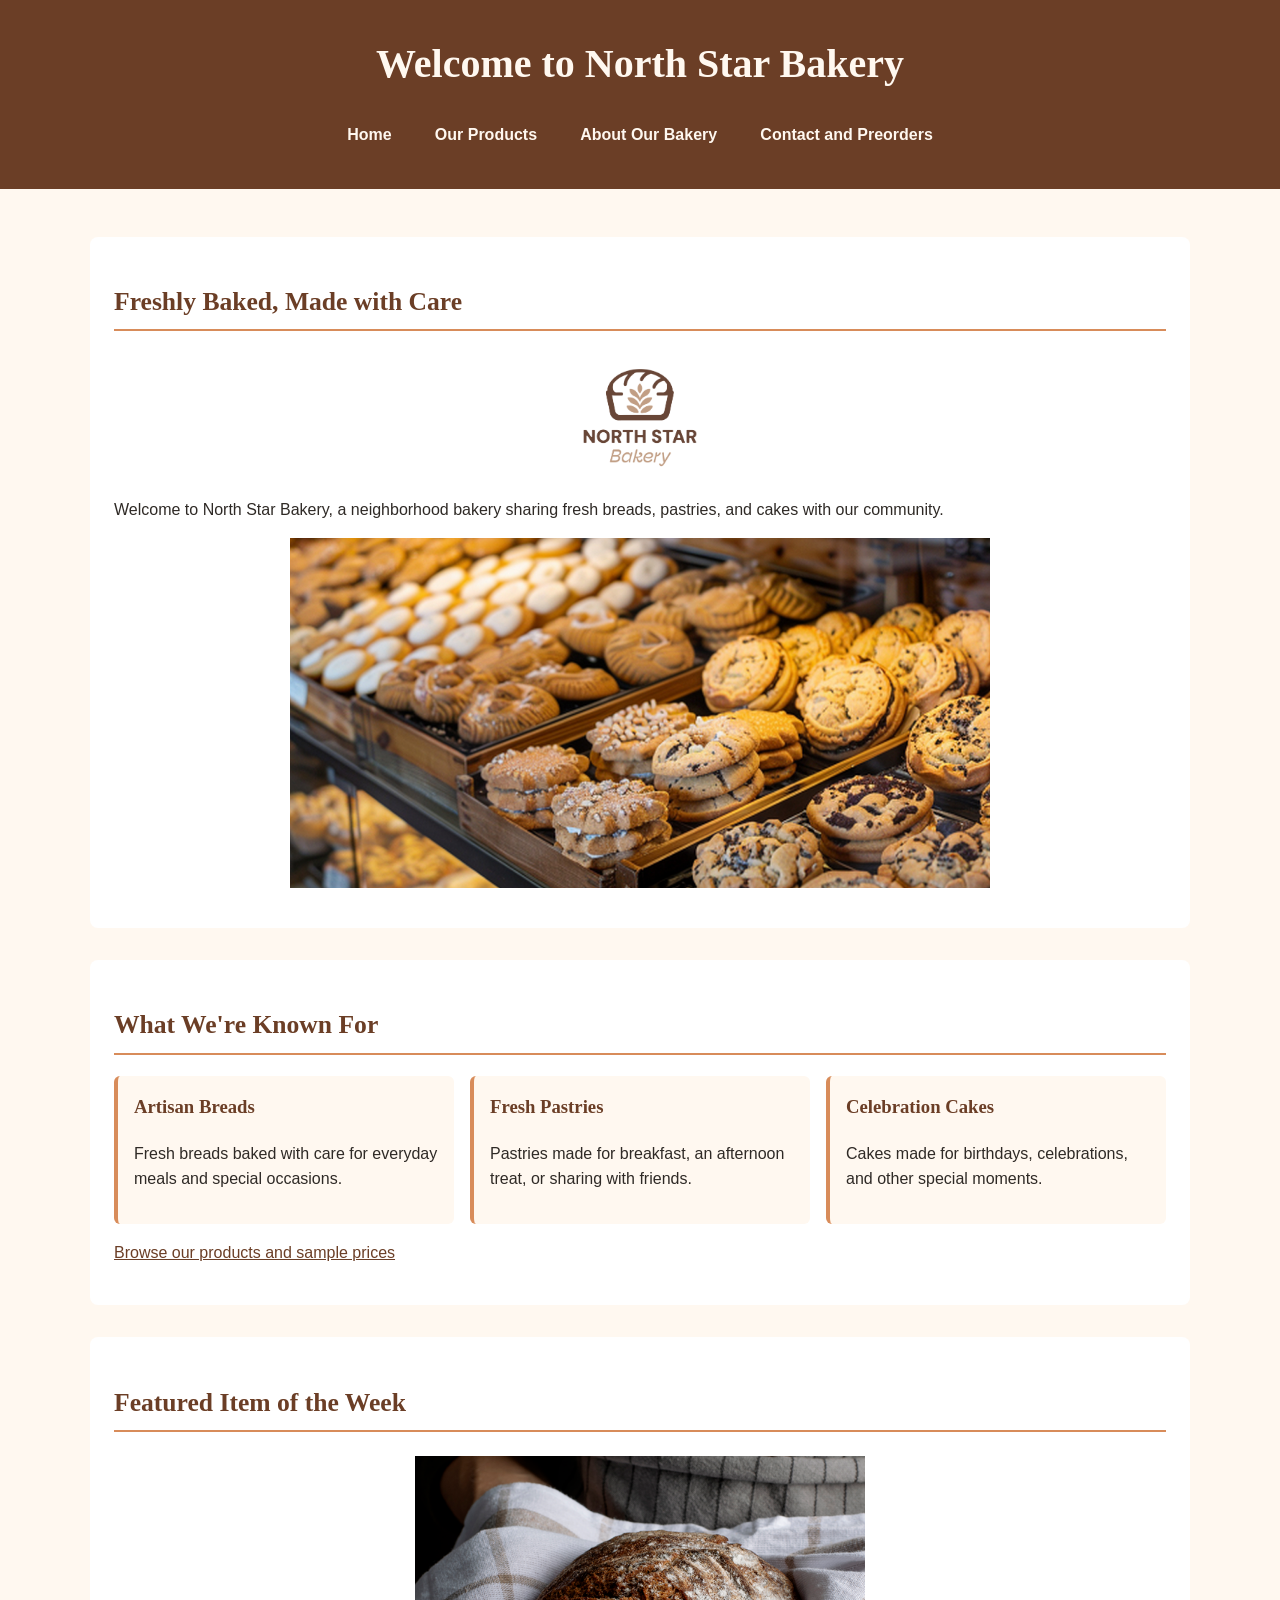
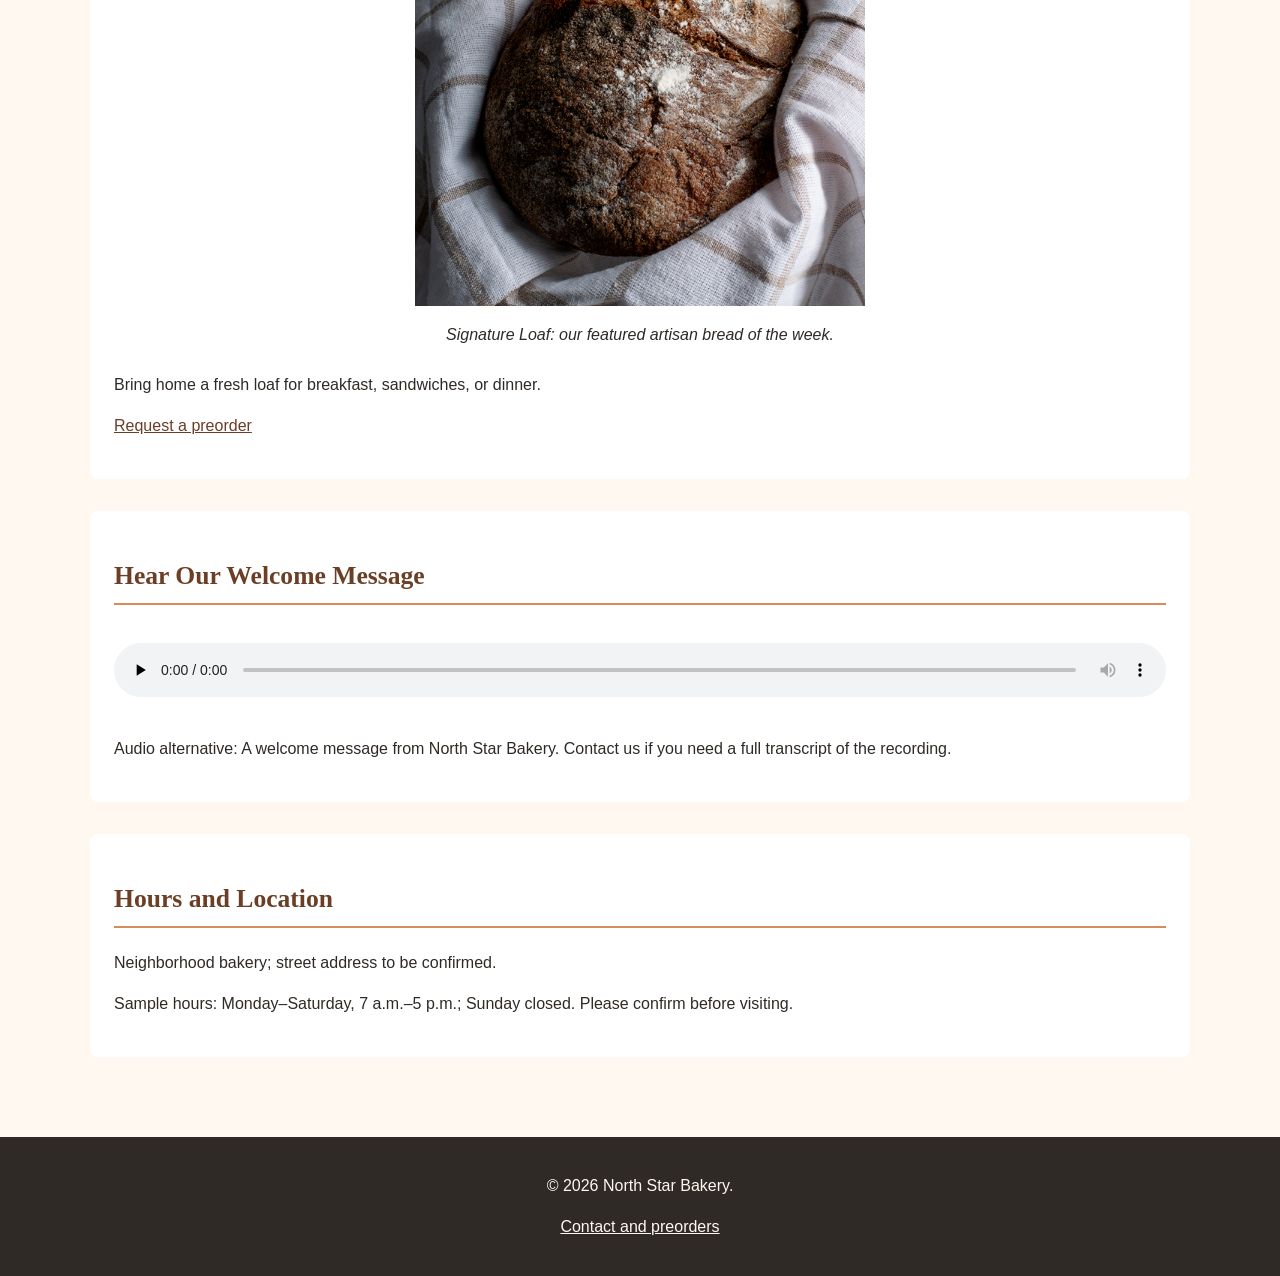
<file: index.html>
<!DOCTYPE html>
<html lang="en">
<head>
    <meta charset="UTF-8">
    <meta name="viewport" content="width=device-width, initial-scale=1.0">
    <meta name="description" content="Discover neighborhood breads, pastries, and cakes at North Star Bakery.">
    <title>Welcome to North Star Bakery | North Star Bakery</title>
    <link rel="stylesheet" href="styles.css">
</head>

<body>

    <header>
        <h1>Welcome to North Star Bakery</h1>

        <nav aria-label="Main navigation">
            <ul>
                <li><a href="index.html" aria-current="page">Home</a></li>
                <li><a href="products.html">Our Products</a></li>
                <li><a href="about.html">About Our Bakery</a></li>
                <li><a href="contact.html">Contact and Preorders</a></li>
            </ul>
        </nav>
    </header>

    <main>

        <section>
            <h2>Freshly Baked, Made with Care</h2>

            <img
                src="images/bakery-logo_c.png"
                alt="North Star Bakery logo"
                width="150"
            >

            <p>
                Welcome to North Star Bakery, a neighborhood bakery sharing
                fresh breads, pastries, and cakes with our community.
            </p>

            <picture>
                <source
                    media="(max-width: 600px)"
                    srcset="images/bakery-feature-small_c.png"
                >
                <img
                    src="images/bakery-feature-large_c.png"
                    alt="Assortment of freshly baked bakery favorites"
                    width="700"
                >
            </picture>
        </section>

        <section>
            <h2>What We're Known For</h2>

            <div class="bakery-highlights">

                <article>
                    <h3>Artisan Breads</h3>
                    <p>
                        Fresh breads baked with care for everyday meals
                        and special occasions.
                    </p>
                </article>

                <article>
                    <h3>Fresh Pastries</h3>
                    <p>
                        Pastries made for breakfast, an afternoon treat,
                        or sharing with friends.
                    </p>
                </article>

                <article>
                    <h3>Celebration Cakes</h3>
                    <p>
                        Cakes made for birthdays, celebrations, and other
                        special moments.
                    </p>
                </article>

            </div>

            <p>
                <a href="products.html">
                    Browse our products and sample prices
                </a>
            </p>
        </section>

        <section>
            <h2>Featured Item of the Week</h2>

            <figure>
                <img
                    src="images/bakery-signature-loaf_c.png"
                    alt="North Star Bakery's golden-crusted signature loaf"
                    width="450"
                >
                <figcaption>
                    Signature Loaf: our featured artisan bread of the week.
                </figcaption>
            </figure>

            <p>
                Bring home a fresh loaf for breakfast, sandwiches, or dinner.
            </p>

            <p>
                <a href="contact.html">Request a preorder</a>
            </p>
        </section>

        <section>
            <h2>Hear Our Welcome Message</h2>

            <audio controls preload="none">
                <source
                    src="media/bakery-welcome_c.mp3"
                    type="audio/mpeg"
                >
                Your browser does not support audio playback.
            </audio>

            <p>
                Audio alternative: A welcome message from North Star Bakery.
                Contact us if you need a full transcript of the recording.
            </p>
        </section>

        <section>
            <h2>Hours and Location</h2>

            <p>
                Neighborhood bakery; street address to be confirmed.
            </p>

            <p>
                Sample hours: Monday–Saturday, 7 a.m.–5 p.m.; Sunday closed.
                Please confirm before visiting.
            </p>
        </section>

    </main>

    <footer>
        <p>&copy; 2026 North Star Bakery.</p>
        <p><a href="contact.html">Contact and preorders</a></p>
    </footer>

</body>
</html>
</file>
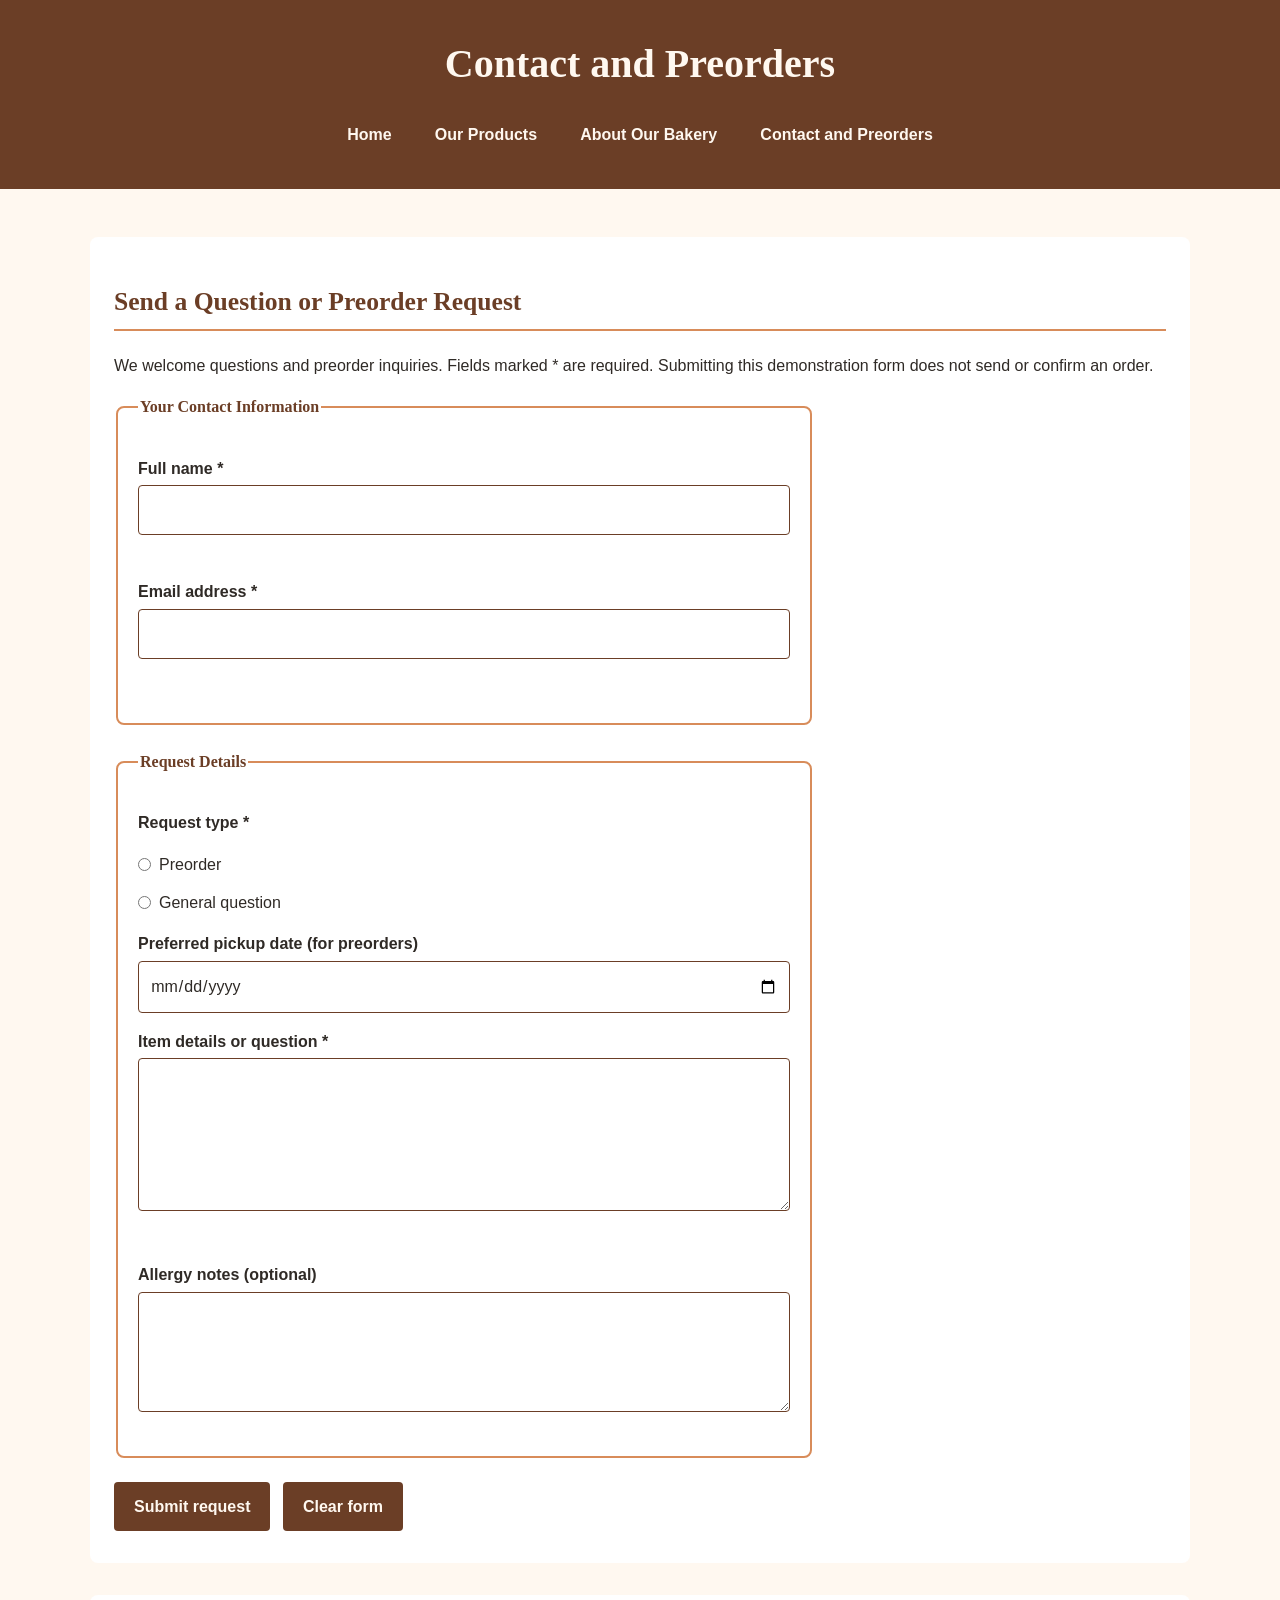
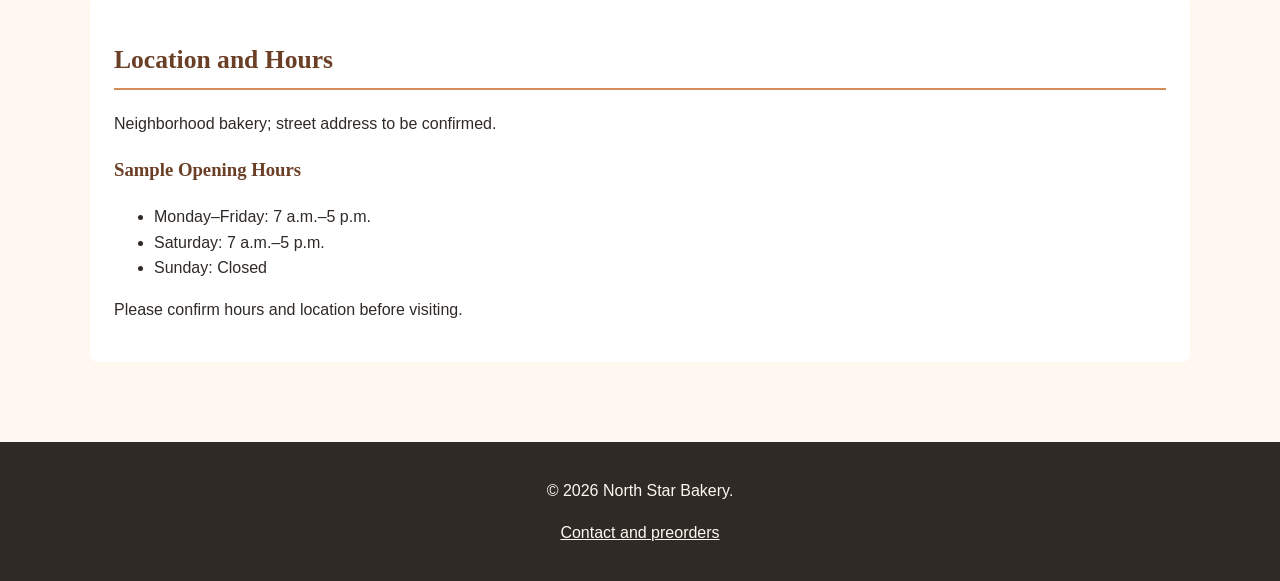
<file: contact.html>
<!DOCTYPE html>
<html lang="en">
<head>
    <meta charset="UTF-8">
    <meta name="viewport" content="width=device-width, initial-scale=1.0">
    <meta name="description" content="Send North Star Bakery a question or preorder inquiry.">
    <title>Contact and Preorders | North Star Bakery</title>
    <link rel="stylesheet" href="styles.css">
</head>

<body>

    <header>
        <h1>Contact and Preorders</h1>

        <nav aria-label="Main navigation">
            <ul>
                <li><a href="index.html">Home</a></li>
                <li><a href="products.html">Our Products</a></li>
                <li><a href="about.html">About Our Bakery</a></li>
                <li><a href="contact.html" aria-current="page">Contact and Preorders</a></li>
            </ul>
        </nav>
    </header>

    <main>

        <section>
            <h2>Send a Question or Preorder Request</h2>

            <p>
                We welcome questions and preorder inquiries. Fields marked *
                are required. Submitting this demonstration form does not send
                or confirm an order.
            </p>

            <form id="contact-form" action="#" method="get" novalidate>

                <fieldset>
                    <legend>Your Contact Information</legend>

                    <p>
                        <label for="customer-name">Full name *</label>
                        <input
                            id="customer-name"
                            name="customer-name"
                            type="text"
                            autocomplete="name"
                            minlength="2"
                            required
                        >
                        <span
                            id="customer-name-error"
                            class="form-error"
                            aria-live="polite"
                        ></span>
                    </p>

                    <p>
                        <label for="customer-email">Email address *</label>
                        <input
                            id="customer-email"
                            name="customer-email"
                            type="email"
                            autocomplete="email"
                            required
                        >
                        <span
                            id="customer-email-error"
                            class="form-error"
                            aria-live="polite"
                        ></span>
                    </p>
                </fieldset>

                <fieldset>
                    <legend>Request Details</legend>

                    <p><strong>Request type *</strong></p>

                    <div class="radio-option">
                        <input
                            id="preorder"
                            name="request-type"
                            type="radio"
                            value="preorder"
                            required
                        >
                        <label for="preorder">Preorder</label>
                    </div>

                    <div class="radio-option">
                        <input
                            id="question"
                            name="request-type"
                            type="radio"
                            value="question"
                        >
                        <label for="question">General question</label>
                    </div>

                    <p>
                        <label for="pickup-date">
                            Preferred pickup date (for preorders)
                        </label>
                        <input
                            id="pickup-date"
                            name="pickup-date"
                            type="date"
                        >
                    </p>

                    <p>
                        <label for="item-details">
                            Item details or question *
                        </label>
                        <textarea
                            id="item-details"
                            name="item-details"
                            rows="5"
                            cols="40"
                            minlength="10"
                            required
                        ></textarea>
                        <span
                            id="item-details-error"
                            class="form-error"
                            aria-live="polite"
                        ></span>
                    </p>

                    <p>
                        <label for="allergy-notes">
                            Allergy notes (optional)
                        </label>
                        <textarea
                            id="allergy-notes"
                            name="allergy-notes"
                            rows="3"
                            cols="40"
                        ></textarea>
                    </p>
                </fieldset>

                <button type="submit">Submit request</button>
                <button type="reset">Clear form</button>

            </form>
        </section>

        <section>
            <h2>Location and Hours</h2>

            <p>
                Neighborhood bakery; street address to be confirmed.
            </p>

            <h3>Sample Opening Hours</h3>

            <ul>
                <li>Monday–Friday: 7 a.m.–5 p.m.</li>
                <li>Saturday: 7 a.m.–5 p.m.</li>
                <li>Sunday: Closed</li>
            </ul>

            <p>
                Please confirm hours and location before visiting.
            </p>
        </section>

    </main>

    <footer>
        <p>&copy; 2026 North Star Bakery.</p>
        <p><a href="contact.html">Contact and preorders</a></p>
    </footer>

    <script src="script.js"></script>

</body>
</html>
</file>
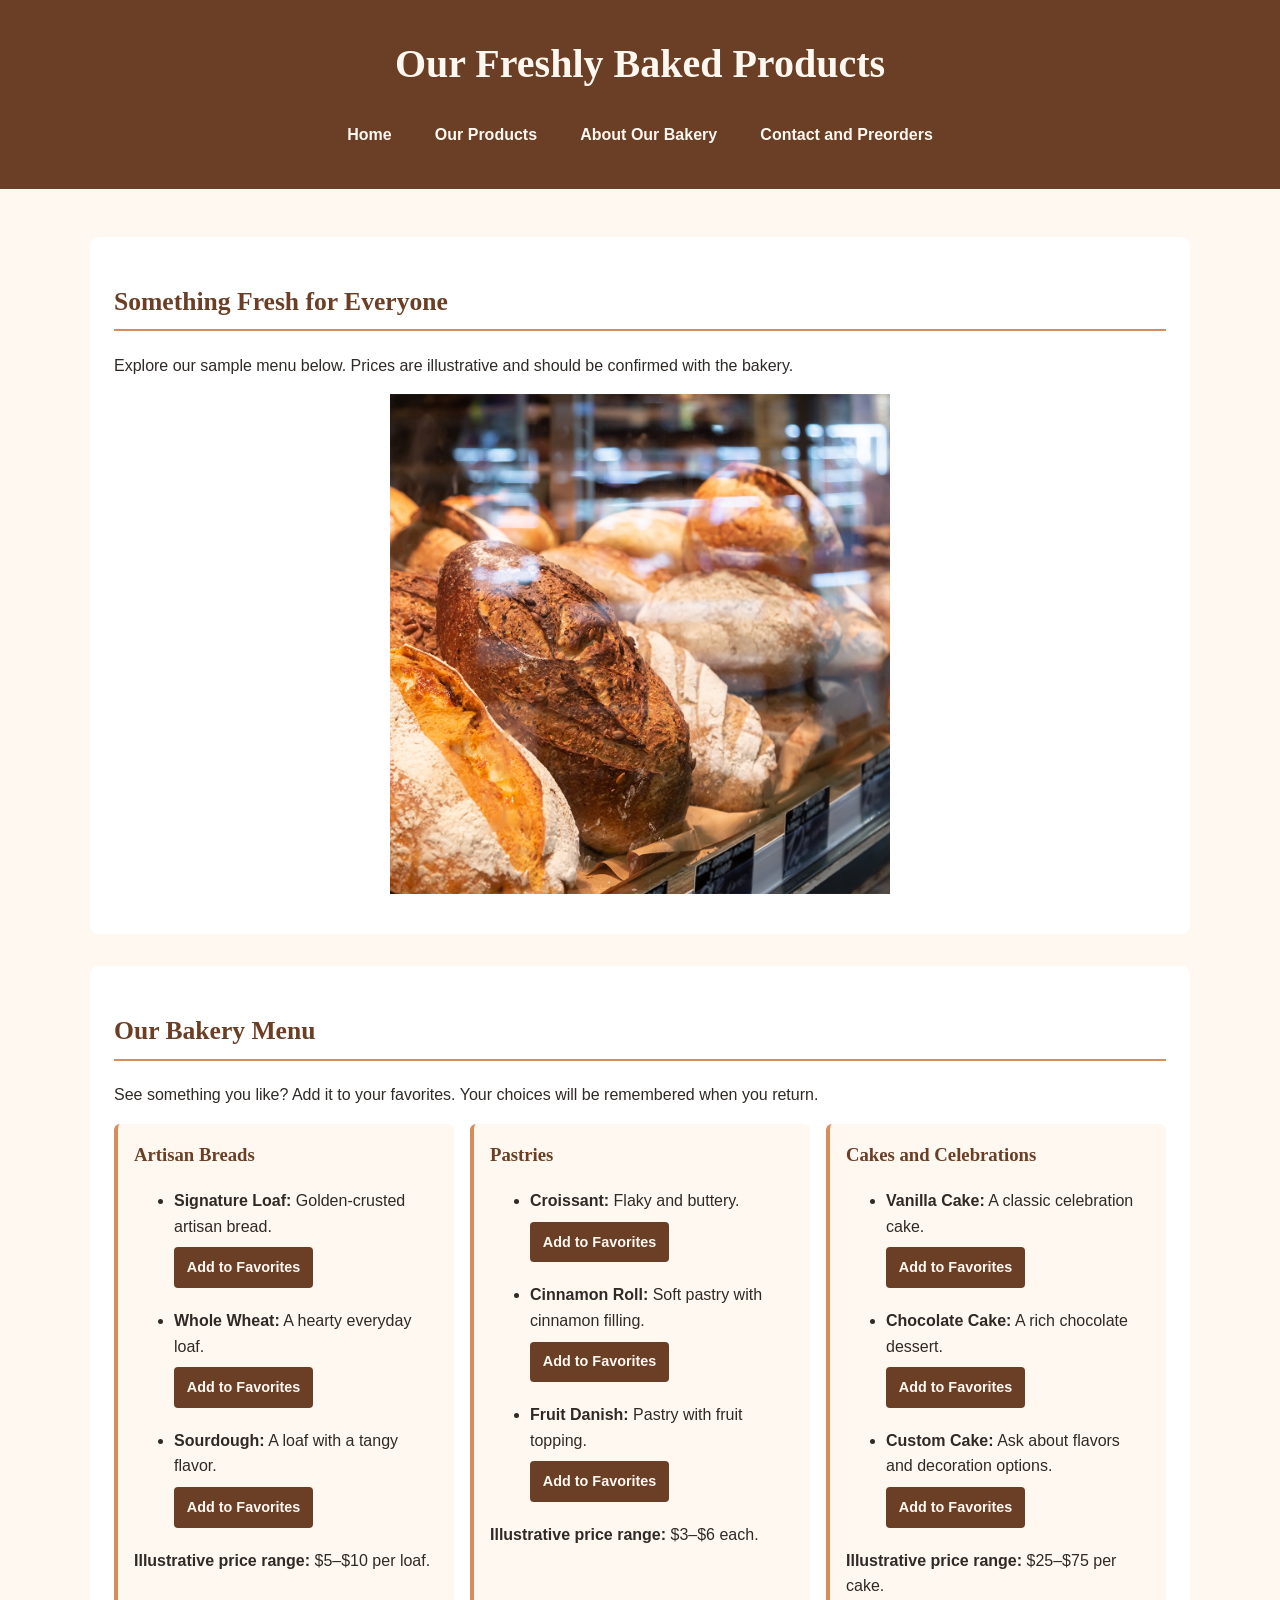
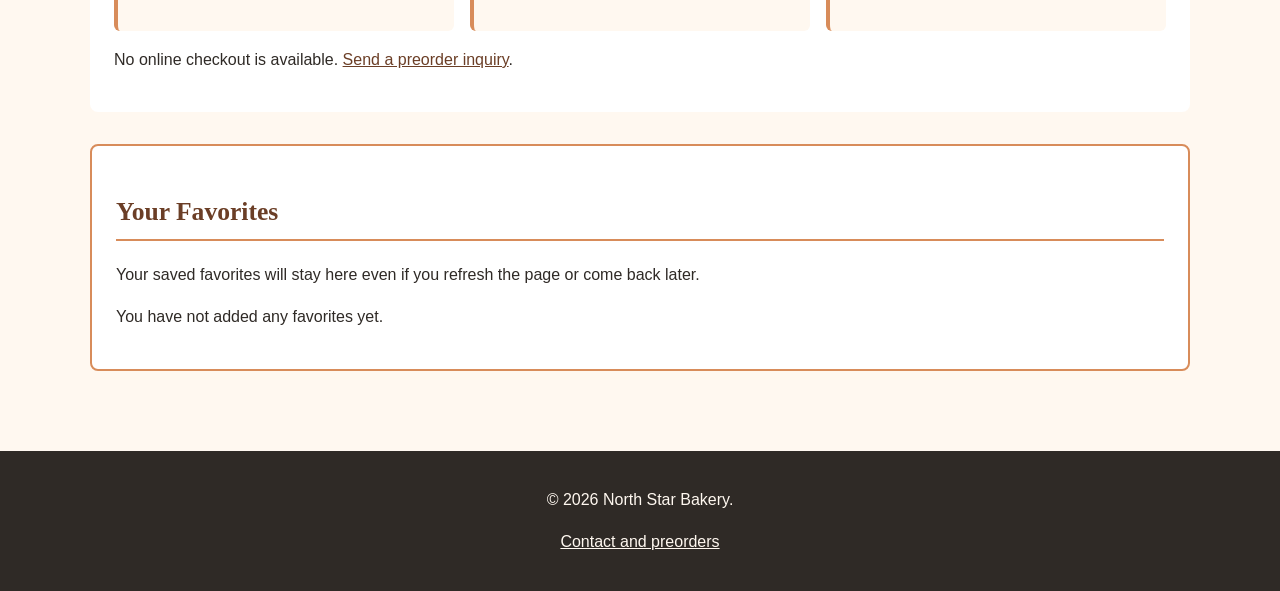
<file: products.html>
<!DOCTYPE html>
<html lang="en">
<head>
    <meta charset="UTF-8">
    <meta name="viewport" content="width=device-width, initial-scale=1.0">
    <meta name="description" content="Explore breads, pastries, cakes, and sample prices at North Star Bakery.">
    <title>Our Freshly Baked Products | North Star Bakery</title>
    <link rel="stylesheet" href="styles.css">
</head>

<body>

    <header>
        <h1>Our Freshly Baked Products</h1>

        <nav aria-label="Main navigation">
            <ul>
                <li><a href="index.html">Home</a></li>
                <li><a href="products.html" aria-current="page">Our Products</a></li>
                <li><a href="about.html">About Our Bakery</a></li>
                <li><a href="contact.html">Contact and Preorders</a></li>
            </ul>
        </nav>
    </header>

    <main>

        <section>
            <h2>Something Fresh for Everyone</h2>

            <p>
                Explore our sample menu below. Prices are illustrative
                and should be confirmed with the bakery.
            </p>

            <img
                src="images/bakery-bread_c.png"
                alt="Freshly baked artisan bread on display"
                width="500"
            >
        </section>

        <section>
            <h2>Our Bakery Menu</h2>

            <p>
                See something you like? Add it to your favorites.
                Your choices will be remembered when you return.
            </p>

            <div class="product-list">

                <article>
                    <h3>Artisan Breads</h3>

                    <ul>
                        <li>
                            <strong>Signature Loaf:</strong>
                            Golden-crusted artisan bread.
                            <button type="button"
                                    class="favorite-button"
                                    data-product-id="signature-loaf"
                                    aria-pressed="false">
                                Add to Favorites
                            </button>
                        </li>

                        <li>
                            <strong>Whole Wheat:</strong>
                            A hearty everyday loaf.
                            <button type="button"
                                    class="favorite-button"
                                    data-product-id="whole-wheat"
                                    aria-pressed="false">
                                Add to Favorites
                            </button>
                        </li>

                        <li>
                            <strong>Sourdough:</strong>
                            A loaf with a tangy flavor.
                            <button type="button"
                                    class="favorite-button"
                                    data-product-id="sourdough"
                                    aria-pressed="false">
                                Add to Favorites
                            </button>
                        </li>
                    </ul>

                    <p>
                        <strong>Illustrative price range:</strong>
                        $5–$10 per loaf.
                    </p>
                </article>

                <article>
                    <h3>Pastries</h3>

                    <ul>
                        <li>
                            <strong>Croissant:</strong>
                            Flaky and buttery.
                            <button type="button"
                                    class="favorite-button"
                                    data-product-id="croissant"
                                    aria-pressed="false">
                                Add to Favorites
                            </button>
                        </li>

                        <li>
                            <strong>Cinnamon Roll:</strong>
                            Soft pastry with cinnamon filling.
                            <button type="button"
                                    class="favorite-button"
                                    data-product-id="cinnamon-roll"
                                    aria-pressed="false">
                                Add to Favorites
                            </button>
                        </li>

                        <li>
                            <strong>Fruit Danish:</strong>
                            Pastry with fruit topping.
                            <button type="button"
                                    class="favorite-button"
                                    data-product-id="fruit-danish"
                                    aria-pressed="false">
                                Add to Favorites
                            </button>
                        </li>
                    </ul>

                    <p>
                        <strong>Illustrative price range:</strong>
                        $3–$6 each.
                    </p>
                </article>

                <article>
                    <h3>Cakes and Celebrations</h3>

                    <ul>
                        <li>
                            <strong>Vanilla Cake:</strong>
                            A classic celebration cake.
                            <button type="button"
                                    class="favorite-button"
                                    data-product-id="vanilla-cake"
                                    aria-pressed="false">
                                Add to Favorites
                            </button>
                        </li>

                        <li>
                            <strong>Chocolate Cake:</strong>
                            A rich chocolate dessert.
                            <button type="button"
                                    class="favorite-button"
                                    data-product-id="chocolate-cake"
                                    aria-pressed="false">
                                Add to Favorites
                            </button>
                        </li>

                        <li>
                            <strong>Custom Cake:</strong>
                            Ask about flavors and decoration options.
                            <button type="button"
                                    class="favorite-button"
                                    data-product-id="custom-cake"
                                    aria-pressed="false">
                                Add to Favorites
                            </button>
                        </li>
                    </ul>

                    <p>
                        <strong>Illustrative price range:</strong>
                        $25–$75 per cake.
                    </p>
                </article>

            </div>

            <p>
                No online checkout is available.
                <a href="contact.html">Send a preorder inquiry</a>.
            </p>
        </section>

        <section class="favorites-section">
            <h2>Your Favorites</h2>

            <p>
                Your saved favorites will stay here even if you refresh
                the page or come back later.
            </p>

            <p id="favorites-empty">
                You have not added any favorites yet.
            </p>

            <ul id="favorites-list" aria-live="polite"></ul>
        </section>

    </main>

    <footer>
        <p>&copy; 2026 North Star Bakery.</p>
        <p><a href="contact.html">Contact and preorders</a></p>
    </footer>

    <script src="script.js"></script>

</body>
</html>
</file>
<file: styles.css>
/* North Star Bakery - Touchstone 4 */

/* Base styles - mobile first */
* {
    box-sizing: border-box;
}

body {
    margin: 0;
    background-color: #FFF8F0;
    color: #2F2A26;
    font-family: Arial, Helvetica, sans-serif;
    line-height: 1.6;
}

/* Header and navigation */
header {
    background-color: #6B3E26;
    color: #FFF8F0;
    padding: 1.5rem 1rem;
    text-align: center;
}

header h1 {
    margin: 0 0 1rem;
    color: #FFF8F0;
    font-family: Georgia, "Times New Roman", serif;
    font-size: 2rem;
}

nav ul {
    display: flex;
    flex-direction: column;
    gap: 0.5rem;
    list-style: none;
    margin: 0;
    padding: 0;
}

nav a {
    display: block;
    color: #FFF8F0;
    font-weight: bold;
    padding: 0.6rem;
    text-decoration: none;
}

nav a:hover,
nav a:focus {
    background-color: #D88C5A;
    color: #2F2A26;
}

/* Main page content */
main {
    width: 90%;
    max-width: 1100px;
    margin: 0 auto;
    padding: 2rem 0;
}

section {
    margin-bottom: 2rem;
    padding: 1.5rem;
    background-color: #FFFFFF;
    border-radius: 8px;
}

h2,
h3 {
    color: #6B3E26;
    font-family: Georgia, "Times New Roman", serif;
}

h2 {
    font-size: 1.6rem;
    border-bottom: 2px solid #D88C5A;
    padding-bottom: 0.4rem;
}

a {
    color: #6B3E26;
}

a:hover,
a:focus {
    color: #D88C5A;
}

/* Images and media */
img,
video {
    display: block;
    max-width: 100%;
    height: auto;
    margin: 1rem auto;
}

figure {
    margin: 1.5rem 0;
}

figcaption {
    margin-top: 0.5rem;
    text-align: center;
    font-style: italic;
}

audio {
    width: 100%;
    margin: 1rem 0;
}

/* Homepage bakery highlights */
.bakery-highlights {
    display: flex;
    flex-direction: column;
    gap: 1rem;
}

.bakery-highlights article {
    flex: 1;
    background-color: #FFF8F0;
    border-left: 4px solid #D88C5A;
    border-radius: 6px;
    padding: 1rem;
}

.bakery-highlights h3 {
    margin-top: 0;
}

/* Product and staff layouts */
.product-list,
.staff-list {
    display: flex;
    flex-direction: column;
    gap: 1rem;
}

.product-list > *,
.staff-list > * {
    background-color: #FFF8F0;
    border-left: 4px solid #D88C5A;
    border-radius: 6px;
    padding: 1rem;
}

.product-list h3,
.staff-list h3 {
    margin-top: 0;
}

/* Product favorite buttons */
.product-list li {
    margin-bottom: 1.25rem;
}

.favorite-button {
    display: block;
    margin-top: 0.5rem;
    padding: 0.55rem 0.8rem;
    font-size: 0.9rem;
}

.favorite-button[aria-pressed="true"] {
    background-color: #D88C5A;
    color: #2F2A26;
}

/* Saved favorites section */
.favorites-section {
    border: 2px solid #D88C5A;
}

#favorites-list {
    padding-left: 1.5rem;
}

#favorites-list li {
    background-color: #FFF8F0;
    border-left: 4px solid #D88C5A;
    border-radius: 4px;
    margin-bottom: 0.75rem;
    padding: 0.75rem 1rem;
}

/* Forms */
form {
    width: 100%;
    max-width: 700px;
}

fieldset {
    border: 2px solid #D88C5A;
    border-radius: 8px;
    margin-bottom: 1.5rem;
    padding: 1.25rem;
}

legend {
    color: #6B3E26;
    font-family: Georgia, "Times New Roman", serif;
    font-weight: bold;
}

label {
    display: block;
    margin-top: 1rem;
    margin-bottom: 0.25rem;
    font-weight: bold;
}

input,
select,
textarea {
    width: 100%;
    padding: 0.7rem;
    border: 1px solid #6B3E26;
    border-radius: 4px;
    background-color: #FFFFFF;
    color: #2F2A26;
    font: inherit;
}

input:focus,
select:focus,
textarea:focus {
    outline: 2px solid #D88C5A;
    outline-offset: 2px;
}

textarea {
    min-height: 120px;
    resize: vertical;
}

button {
    background-color: #6B3E26;
    color: #FFF8F0;
    border: none;
    border-radius: 4px;
    cursor: pointer;
    font: inherit;
    font-weight: bold;
    padding: 0.75rem 1.25rem;
    margin-right: 0.5rem;
    margin-bottom: 0.5rem;
}

button:hover,
button:focus {
    background-color: #D88C5A;
    color: #2F2A26;
}

/* JavaScript form validation */
.form-error {
    display: block;
    min-height: 1.5rem;
    margin-top: 0.25rem;
    color: #6B3E26;
    font-size: 0.9rem;
    font-weight: bold;
}

input[aria-invalid="true"],
textarea[aria-invalid="true"] {
    border: 2px solid #6B3E26;
    background-color: #FFF8F0;
}

/* Radio button options */
.radio-option {
    display: flex;
    align-items: center;
    gap: 0.5rem;
    margin: 0.75rem 0;
}

.radio-option input {
    width: auto;
    margin: 0;
}

.radio-option label {
    display: inline;
    margin: 0;
    font-weight: normal;
}

/* Footer */
footer {
    background-color: #2F2A26;
    color: #FFF8F0;
    padding: 1.25rem;
    text-align: center;
}

footer a {
    color: #FFF8F0;
}

footer a:hover,
footer a:focus {
    color: #D88C5A;
}

/* Larger screens */
@media (min-width: 700px) {

    header {
        padding: 2rem;
    }

    header h1 {
        font-size: 2.5rem;
    }

    nav ul {
        flex-direction: row;
        justify-content: center;
        gap: 1.5rem;
    }

    main {
        padding: 3rem 0;
    }

    .bakery-highlights {
        flex-direction: row;
    }

    .product-list,
    .staff-list {
        flex-direction: row;
        flex-wrap: wrap;
    }

    .product-list > *,
    .staff-list > * {
        flex: 1 1 250px;
    }
}
</file>
